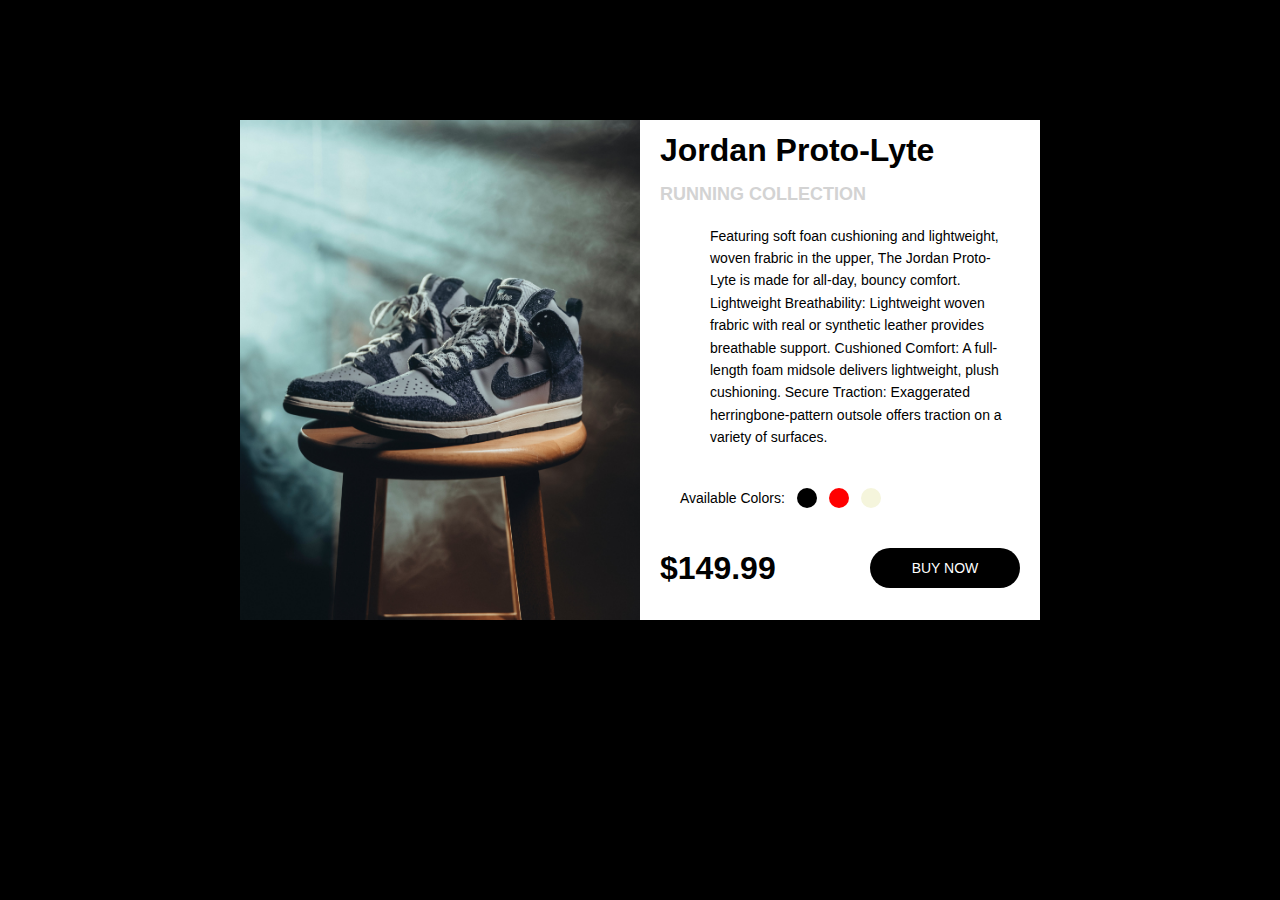
<file: index.html>
<!doctype html>
<html lang="en">
  <head>
    <meta charset="UTF-8" />
    <meta http-equiv="X-UA-Compatible" content="IE=edge" />
    <meta name="viewport" content="width=device-width, initial-scale=1.0" />
    <title>Product card demo</title>

    <link rel="stylesheet" href="css/product-card-style.css" />
  </head>
  <body>
    <div class="product-card">
      <div class="left-img-col">
        <img src="assets/nike-jordan.jpg" alt="an image of nike jordan" />
      </div>
      <div class="right-info-col">
        <h3>Jordan Proto-Lyte</h3>
        <h5>RUNNING COLLECTION</h5>
        <p>
          Featuring soft foan cushioning and lightweight, woven frabric in the
          upper, The Jordan Proto-Lyte is made for all-day, bouncy comfort.
          Lightweight Breathability: Lightweight woven frabric with real or
          synthetic leather provides breathable support. Cushioned Comfort: A
          full-length foam midsole delivers lightweight, plush cushioning.
          Secure Traction: Exaggerated herringbone-pattern outsole offers
          traction on a variety of surfaces.
        </p>

        <div class="available-colors">
          <span>Available Colors: </span>
          <span class="black-color-container"></span>
          <span class="red-color-container"></span>
          <span class="white-color-container"></span>
        </div>

        <div class="price">
          <h4>$149.99</h4>
          <button class="buy-btn">BUY NOW</button>
        </div>
      </div>
    </div>
  </body>
</html>
</file>
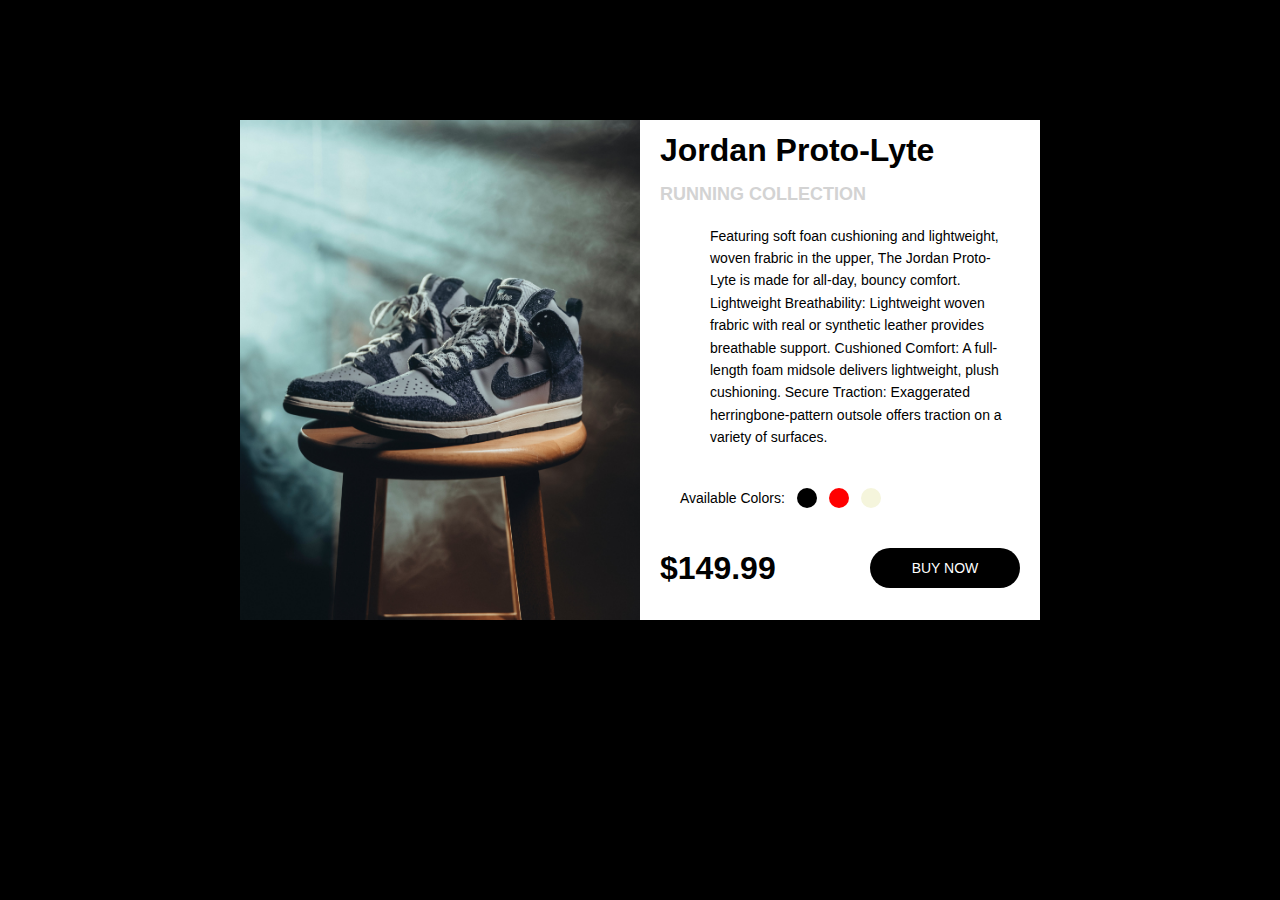
<file: inedx.html>
<!doctype html>
<html lang="en">
  <head>
    <meta charset="UTF-8" />
    <meta http-equiv="X-UA-Compatible" content="IE=edge" />
    <meta name="viewport" content="width=device-width, initial-scale=1.0" />
    <title>Product card demo</title>

    <link rel="stylesheet" href="css/product-card-style.css">
  </head>
  <body>
    <div class="product-card">
      <div class="left-img-col">
        <img src="assets/nike-jordan.jpg" alt="an image of nike jordan"/>
      </div>
      <div class="right-info-col">
        <h3>Jordan Proto-Lyte</h3>
        <h5>RUNNING COLLECTION</h5>
        <p>
          Featuring soft foan cushioning and lightweight, woven frabric in the
          upper, The Jordan Proto-Lyte is made for all-day, bouncy comfort.
          Lightweight Breathability: Lightweight woven frabric with real or
          synthetic leather provides breathable support. Cushioned Comfort: A
          full-length foam midsole delivers lightweight, plush cushioning.
          Secure Traction: Exaggerated herringbone-pattern outsole offers
          traction on a variety of surfaces.
        </p>

        <div class="available-colors">
          <span>Available Colors: </span>
          <span class="black-color-container"></span>
          <span class="red-color-container"></span>
          <span class="white-color-container"></span>
        </div>

        <div class="price">
          <h4>$149.99</h4>
          <button class="buy-btn">BUY NOW</button>
        </div>
      </div>
    </div>
  </body>
</html>
</file>
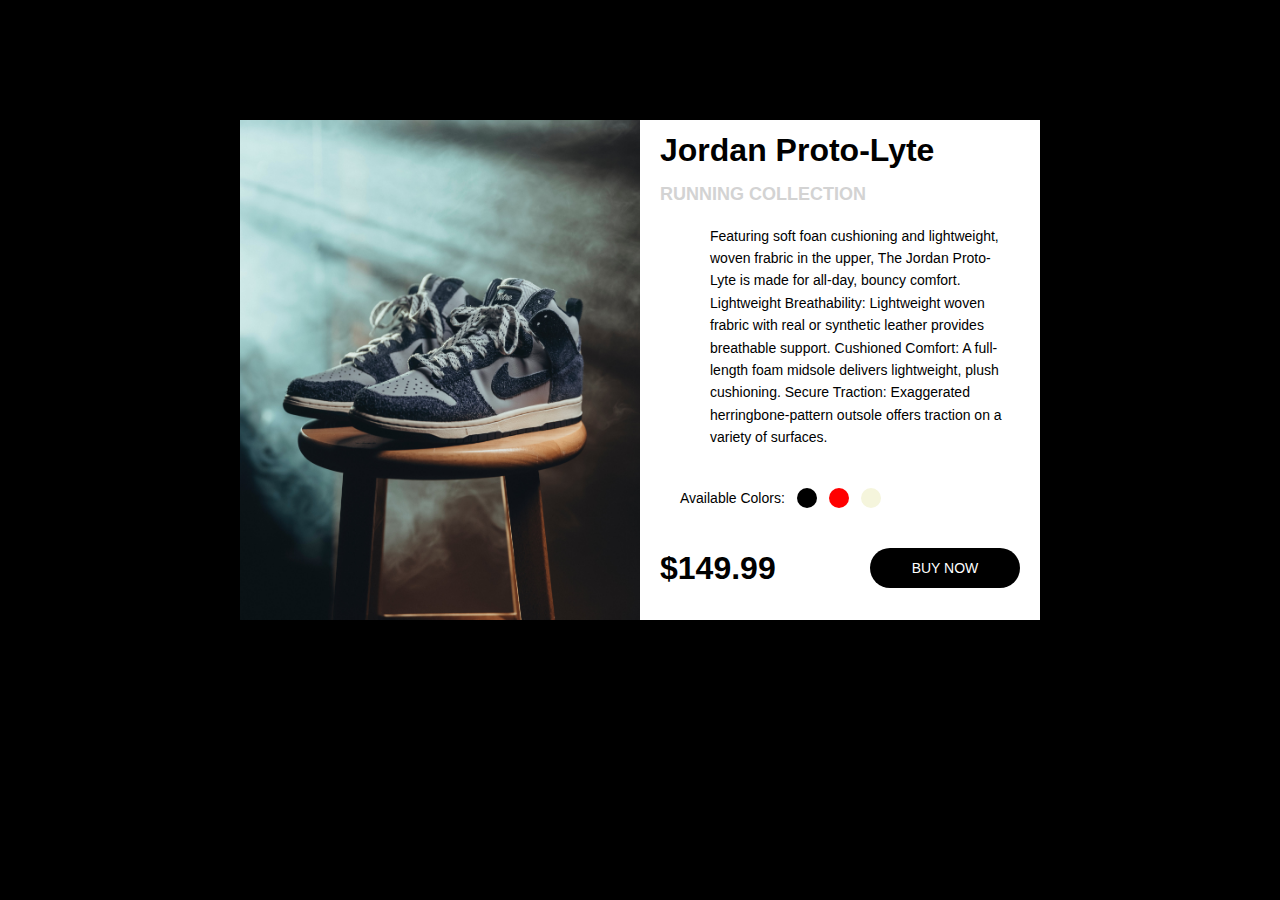
<file: product-card.html>
<!doctype html>
<html lang="en">
  <head>
    <meta charset="UTF-8" />
    <meta http-equiv="X-UA-Compatible" content="IE=edge" />
    <meta name="viewport" content="width=device-width, initial-scale=1.0" />
    <title>Product card demo</title>

    <link rel="stylesheet" href="../css/product-card-style.css" />
  </head>
  <body>
    <div class="product-card">
      <div class="left-img-col">
        <img src="../assets/nike-jordan.jpg" alt="an image of nike jordan" />
      </div>
      <div class="right-info-col">
        <h3>Jordan Proto-Lyte</h3>
        <h5>RUNNING COLLECTION</h5>
        <p>
          Featuring soft foan cushioning and lightweight, woven frabric in the
          upper, The Jordan Proto-Lyte is made for all-day, bouncy comfort.
          Lightweight Breathability: Lightweight woven frabric with real or
          synthetic leather provides breathable support. Cushioned Comfort: A
          full-length foam midsole delivers lightweight, plush cushioning.
          Secure Traction: Exaggerated herringbone-pattern outsole offers
          traction on a variety of surfaces.
        </p>

        <div class="available-colors">
          <span>Available Colors: </span>
          <span class="black-color-container"></span>
          <span class="red-color-container"></span>
          <span class="white-color-container"></span>
        </div>

        <div class="price">
          <h4>$149.99</h4>
          <button class="buy-btn">BUY NOW</button>
        </div>
      </div>
    </div>
  </body>
</html>
</file>
<file: css/product-card-style.css>
body {
  margin: 0;
  padding: 0;
  background-color: black;
  font-family: Arial, Helvetica, sans-serif;
}


.product-card {
  width: 800px;
  height: 500px;
  background-color: white;
  margin: 120px auto 0 auto;
  display: flex;
  box-sizing: border-box;
}


.left-img-col {
  width: 50%;
  height: 100%;
}

.left-img-col img {
  width: 100%;
  height: 100%;
  object-fit: cover;
}


.right-info-col {
  width: 50%;
  padding: 20px;
  box-sizing: border-box;
  display: flex;
  flex-direction: column;
  justify-content: center;
  color: black;
}


.right-info-col h3 {
  font-size: 32px;
  margin: 0;
}


.right-info-col h5 {
  font-size: 18px;
  color: lightgray;
  margin-top: 15px;
  margin-bottom: 20px;
}


.right-info-col p {
  font-size: 14px;
  padding-left: 50px;
  margin: 0 0 20px 0;
  max-width: 300px;   
  color: black;
  line-height: 1.6;  
}

.available-colors {
  display: flex;
  align-items: center;
  gap: 12px;
  padding: 20px;
  font-size: 14px;
  margin-bottom: 20px;
}


.black-color-container,
.red-color-container,
.white-color-container {
  width: 20px;
  height: 20px;
  border-radius: 50%;
  display: inline-block;
}

.black-color-container {
  background-color: black;
}

.red-color-container {
  background-color: red;
}

.white-color-container {
  background-color: beige;
}

.price {
  display: flex;
  align-items: center;
  justify-content: space-between;
  margin-bottom: 20px;
}

.price h4 {
  font-size: 32px;
  margin: 0;
}

.buy-btn {
  width: 150px;
  height: 40px;
  background-color: black;
  color: white;
  border: none;
  border-radius: 20px; 
  cursor: pointer;
  font-size: 14px;
}

.buy-btn:hover {
  opacity: 0.85;
}
</file>
